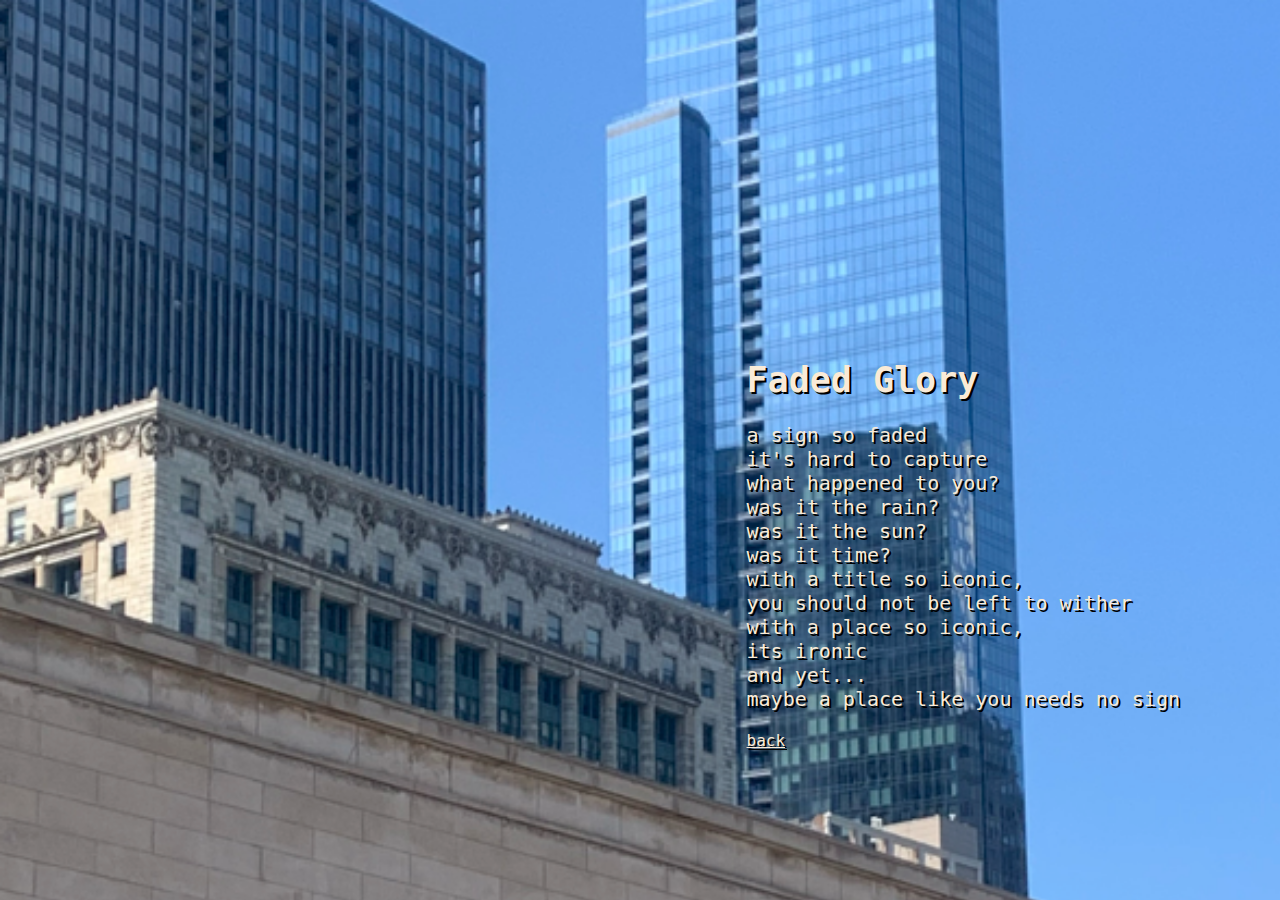
<file: chi.html>
<!DOCTYPE html>
<html>
    <style type="text/css">
        body{
            background-size: cover;
            background-image: url(chi.png);
        }
    </style>
</html>

<link href="styles.css" rel="stylesheet">

<div class="white">
<h1 class="whitetext"> Faded Glory </h1>
<p class="whitetext"> a sign so faded <br>
 it's hard to capture <br>
 what happened to you? <br>
 was it the rain? <br>
 was it the sun? <br>
 was it time? <br>
 with a title so iconic, <br>
 you should not be left to wither <br>
with a place so iconic, <br>
its ironic <br>
and yet... <br>
maybe a place like you needs no sign </p>

<style>
    a {
      color: antiquewhite;
    }
    </style>
<a href="index.html"> back</a>
</div>
</file>
<file: styles.css>
h1 { 
    font-size: 45px;
}

p { 
    font-size: 25px;  
}

body {
    font-family: 'Inconsolata', monospace;
}

.white {
    text-shadow: 2px 2px black;
    color:antiquewhite;
    position:absolute;
    bottom: 150px;
    right: 100px;
}

.orange {
    font-size: 20px;
        text-shadow: 2px 2px black;

    color:orange
}

.greyhound {
    text-shadow: 2px 2px black;
    color:antiquewhite;
    position:absolute;
    left: 10px;
}

h1.greyhoundtext {
    font-size: 35px;
}

p.greyhoundtext {
    font-size: 20px;
}

h1.whitetext {
    text-shadow: 2px 2px black;
    font-size: 35px;
    color:antiquewhite;
}

p.whitetext {
    text-shadow: 2px 2px black;
    font-size: 20px;
    color:antiquewhite;
}
</file>
